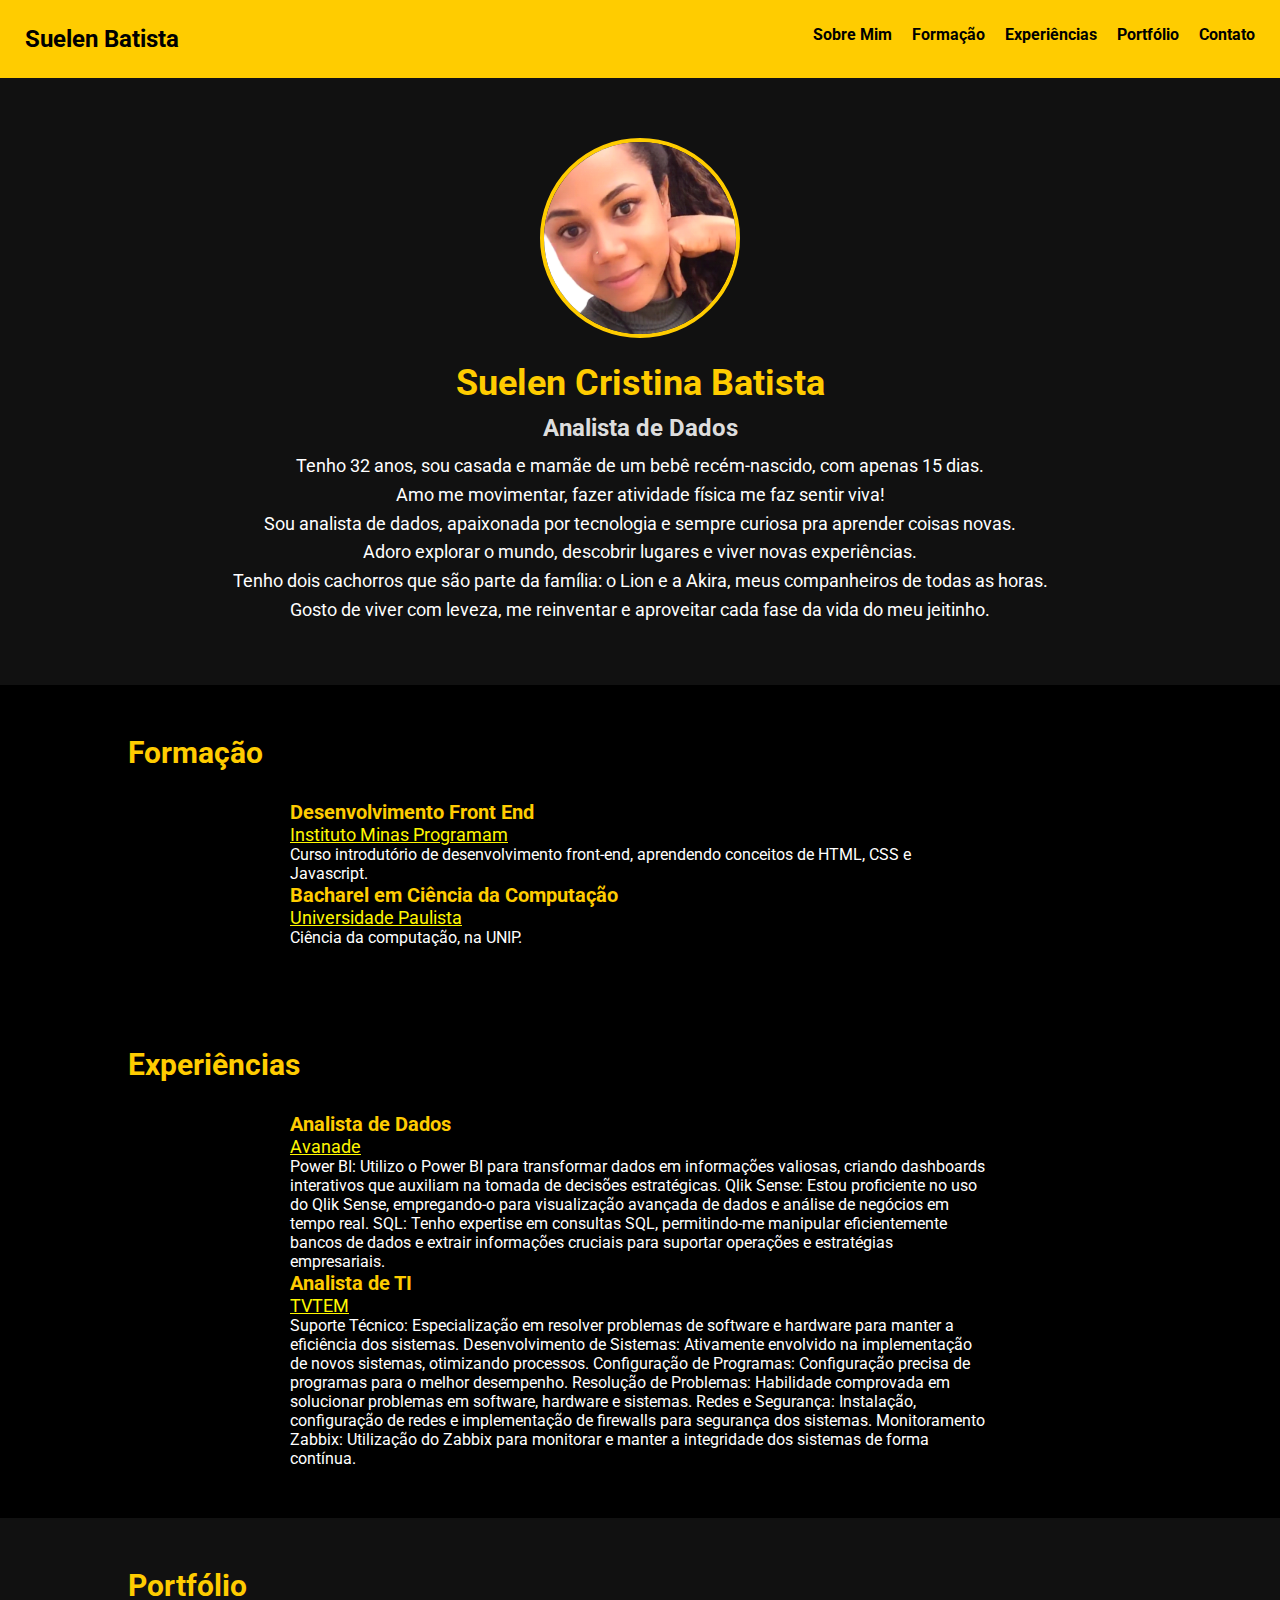
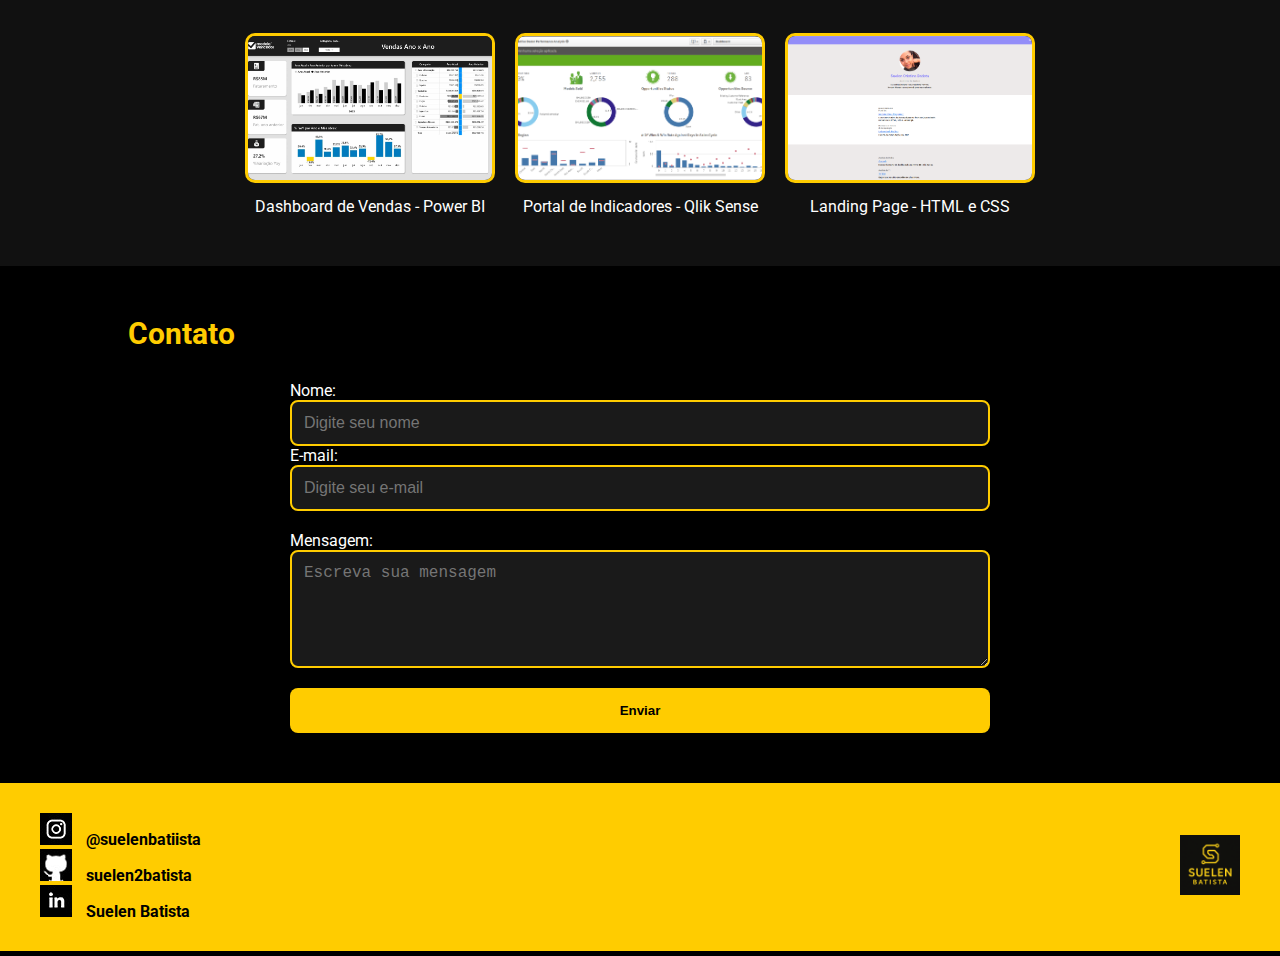
<file: index.html>
<!DOCTYPE html>
<html>
  <head>
    <meta charset="UTF-8" />
    <title>Suelen Batista</title>
    <link rel="stylesheet" href="style.css" />
    <link rel="preconnect" href="https://fonts.googleapis.com">
    <link rel="preconnect" href="https://fonts.gstatic.com" crossorigin>
    <link
      href="https://fonts.googleapis.com/css2?family=Roboto:ital,wght@0,100..900;1,100..900&display=swap"
      rel="stylesheet"
    >
  </head>
  <body>
    <header id="menu">
      <h1 class="logo">Suelen Batista</h1>
      <nav class="navegacao">
        <ul>
          <li><a href="#sobre">Sobre Mim</a></li>
          <li><a href="#formacao">Formação</a></li>
          <li><a href="#experiencias">Experiências</a></li>
          <li><a href="#portfolio">Portfólio</a></li>
          <li><a href="#contato">Contato</a></li>
        </ul>
      </nav>
    </header>

    <main>
      <section id="sobre">
        <img class="sobre-imagem" src="su.png" alt="Foto da Suelen sorrindo" width="200" />
        <h2 class="sobre-nome">Suelen Cristina Batista</h2>
        <h3 class="sobre-titulo">Analista de Dados</h3>
        <p class="sobre-descricao">
          Tenho 32 anos, sou casada e mamãe de um bebê recém-nascido, com apenas 15 dias.</br> Amo me movimentar, fazer atividade física me faz sentir viva!</br>

Sou analista de dados, apaixonada por tecnologia e sempre curiosa pra aprender coisas novas.</br> Adoro explorar o mundo, descobrir lugares e viver novas experiências.</br>

Tenho dois cachorros que são parte da família: o Lion e a Akira, meus companheiros de todas as horas.</br>

Gosto de viver com leveza, me reinventar e aproveitar cada fase da vida do meu jeitinho.
        </p>
      </section>

      <section id="formacao">
        <h2 class="formacao-titulo">Formação</h2>
        <div class="formacao-lista">
          <h3>Desenvolvimento Front End</h3>
          <a href="https://minasprogramam.com" target="_blank">Instituto Minas Programam</a>
          <p>
            Curso introdutório de desenvolvimento front-end, aprendendo conceitos de HTML, CSS e Javascript.
          </p>

          <h3>Bacharel em Ciência da Computação</h3>
          <a href="https://unip.br/" target="_blank">Universidade Paulista</a>
          <p>Ciência da computação, na UNIP.</p>
        </div>
      </section>

      <section id="experiencias">
        <h2 class="experiencia-titulo">Experiências</h2>
        <div class="experiencia-lista">
          <h3>Analista de Dados</h3>
          <a href="https://www.avanade.com/pt-br" target="_blank">Avanade</a>
          <p>Power BI: Utilizo o Power BI para transformar dados em informações valiosas, criando dashboards interativos que auxiliam na tomada de decisões estratégicas.
Qlik Sense: Estou proficiente no uso do Qlik Sense, empregando-o para visualização avançada de dados e análise de negócios em tempo real.
SQL: Tenho expertise em consultas SQL, permitindo-me manipular eficientemente bancos de dados e extrair informações cruciais para suportar operações e estratégias empresariais.</p>

          <h3>Analista de TI</h3>
          <a href="https://redeglobo.globo.com/sp/tvtem/" target="_blank">TVTEM</a>
          <p>Suporte Técnico: Especialização em resolver problemas de software e hardware para manter a eficiência dos sistemas.
Desenvolvimento de Sistemas: Ativamente envolvido na implementação de novos sistemas, otimizando processos.
Configuração de Programas: Configuração precisa de programas para o melhor desempenho.
Resolução de Problemas: Habilidade comprovada em solucionar problemas em software, hardware e sistemas.
Redes e Segurança: Instalação, configuração de redes e implementação de firewalls para segurança dos sistemas.
Monitoramento Zabbix: Utilização do Zabbix para monitorar e manter a integridade dos sistemas de forma contínua.</p>
        </div>
      </section>

      <section id="portfolio">
        <h2 class="portfolio-titulo">Portfólio</h2>
        <div class="portfolio-galeria">
          <div class="portfolio-item">
            <img src="dashboard-de-vendas-por-ano.jpg" alt="Projeto 1" />
            <p>Dashboard de Vendas - Power BI</p>
          </div>
          <div class="portfolio-item">
            <img src="qlik.png" alt="Projeto 2" />
            <p>Portal de Indicadores - Qlik Sense</p>
          </div>
          <div class="portfolio-item">
            <img src="site_imagem.png" alt="Projeto 3" />
            <p>Landing Page - HTML e CSS</p>
          </div>
        </div>
      </section>

      <section id="contato">
        <h2 class="contato-titulo">Contato</h2>
        <form class="contato-formulario">
          <div class="contato-grupoinput">
            <div class="contato-input">
              <label for="nome">Nome: </label>
              <input type="text" id="nome" name="nome" placeholder="Digite seu nome" />
            </div>

            <div class="contato-input">
              <label for="email">E-mail: </label>
              <input type="email" id="email" name="email" placeholder="Digite seu e-mail" />
            </div>
          </div>

          <div class="contato-input">
            <label for="mensagem">Mensagem: </label>
            <textarea id="mensagem" name="mensagem" placeholder="Escreva sua mensagem" rows="5"></textarea>
          </div>

          <button class="btn-enviar" type="submit">Enviar</button>
        </form>
      </section>
    </main>

    <footer class="rodape">
      <div class="rodape-contatos">
        <p><img src="instagram_2.jpg" alt="Logo do Instagram" /> <a href="https://instagram.com/suelenbatiista">@suelenbatiista</a></p>
        <p><img src="git_hub.jpg" alt="Logo do Github" /> <a href="https://github.com/suelen2batista">suelen2batista</a></p>
        <p><img src="linkedin_2.jpg" alt="Logo do Linkedin" /> <a href="https://www.linkedin.com/in/suelen-batista/">Suelen Batista</a></p>
      </div>

      <div class="rodape-logo">
        <a href="https://www.linkedin.com/in/suelen-batista/">
          <img class="logo-minas" src="logo_su.png" alt="Logo da Suelen" />
        </a>
      </div>
    </footer>
  </body>
</html>
</file>
<file: style.css>
* {
  margin: 0;
  padding: 0;
  box-sizing: border-box;
}

body {
  font-family: "Roboto", sans-serif;
  background-color: #000;
  color: #fff;
}

/* Menu */
#menu {
  display: flex;
  justify-content: space-between;
  background-color: #ffcc00;
  padding: 25px;
}

.logo {
  color: #000;
  font-size: 24px;
  font-weight: bold;
}

.navegacao ul {
  list-style: none;
  display: flex;
  gap: 20px;
}

.navegacao ul li a {
  color: #000;
  text-decoration: none;
  font-weight: bold;
}

/* Sobre */
#sobre {
  text-align: center;
  padding: 60px 20px;
  background-color: #111;
}

.sobre-imagem {
  width: 200px;
  height: 200px;
  border-radius: 50%;
  object-fit: cover;
  border: 4px solid #ffcc00;
}

.sobre-nome {
  color: #ffcc00;
  font-size: 36px;
  margin-top: 20px;
}

.sobre-titulo {
  color: #ddd;
  font-size: 24px;
  margin-top: 10px;
}

.sobre-descricao {
  font-size: 18px;
  line-height: 1.6;
  margin-top: 10px;
}

/* Formação / Experiências */
#formacao, #experiencias, #contato {
  padding: 50px 10%;
}

.formacao-titulo,
.experiencia-titulo,
.contato-titulo,
.portfolio-titulo {
  color: #ffcc00;
  font-size: 30px;
  margin-bottom: 30px;
}

.formacao-lista, .experiencia-lista {
  max-width: 700px;
  margin: auto;
}

.formacao-lista h3, .experiencia-lista h3 {
  font-size: 20px;
  color: #ffcc00;
}

.formacao-lista a, .experiencia-lista a {
  color: #fff700;
  font-size: 18px;
  text-decoration: underline;
}

/* Contato */
.contato-formulario {
  display: flex;
  flex-direction: column;
  gap: 20px;
  max-width: 700px;
  margin: auto;
}

.contato-input {
  display: flex;
  flex-direction: column;
}

.contato-input input,
.contato-input textarea {
  padding: 12px;
  font-size: 16px;
  border: 2px solid #ffcc00;
  border-radius: 8px;
  background-color: #1a1a1a;
  color: #fff;
}

.btn-enviar {
  background-color: #ffcc00;
  color: #000;
  font-weight: bold;
  padding: 15px;
  border: none;
  border-radius: 8px;
  cursor: pointer;
}

/* Portfólio */
#portfolio {
  padding: 50px 10%;
  background-color: #111;
}

.portfolio-galeria {
  display: flex;
  gap: 20px;
  flex-wrap: wrap;
  justify-content: center;
}

.portfolio-item {
  width: 250px;
  text-align: center;
}

.portfolio-item img {
  width: 100%;
  height: 150px;
  object-fit: cover;
  border: 3px solid #ffcc00;
  border-radius: 10px;
  margin-bottom: 10px;
}

.portfolio-item p {
  color: #fff;
  font-size: 16px;
}

/* Rodapé */
.rodape {
  background-color: #ffcc00;
  display: flex;
  justify-content: space-between;
  padding: 30px 40px;
  align-items: center;
  flex-wrap: wrap;
}

.rodape-contatos a {
  color: #000;
  text-decoration: none;
  font-weight: bold;
  margin-left: 10px;
}

.logo-minas {
  height: 60px;
}
</file>
